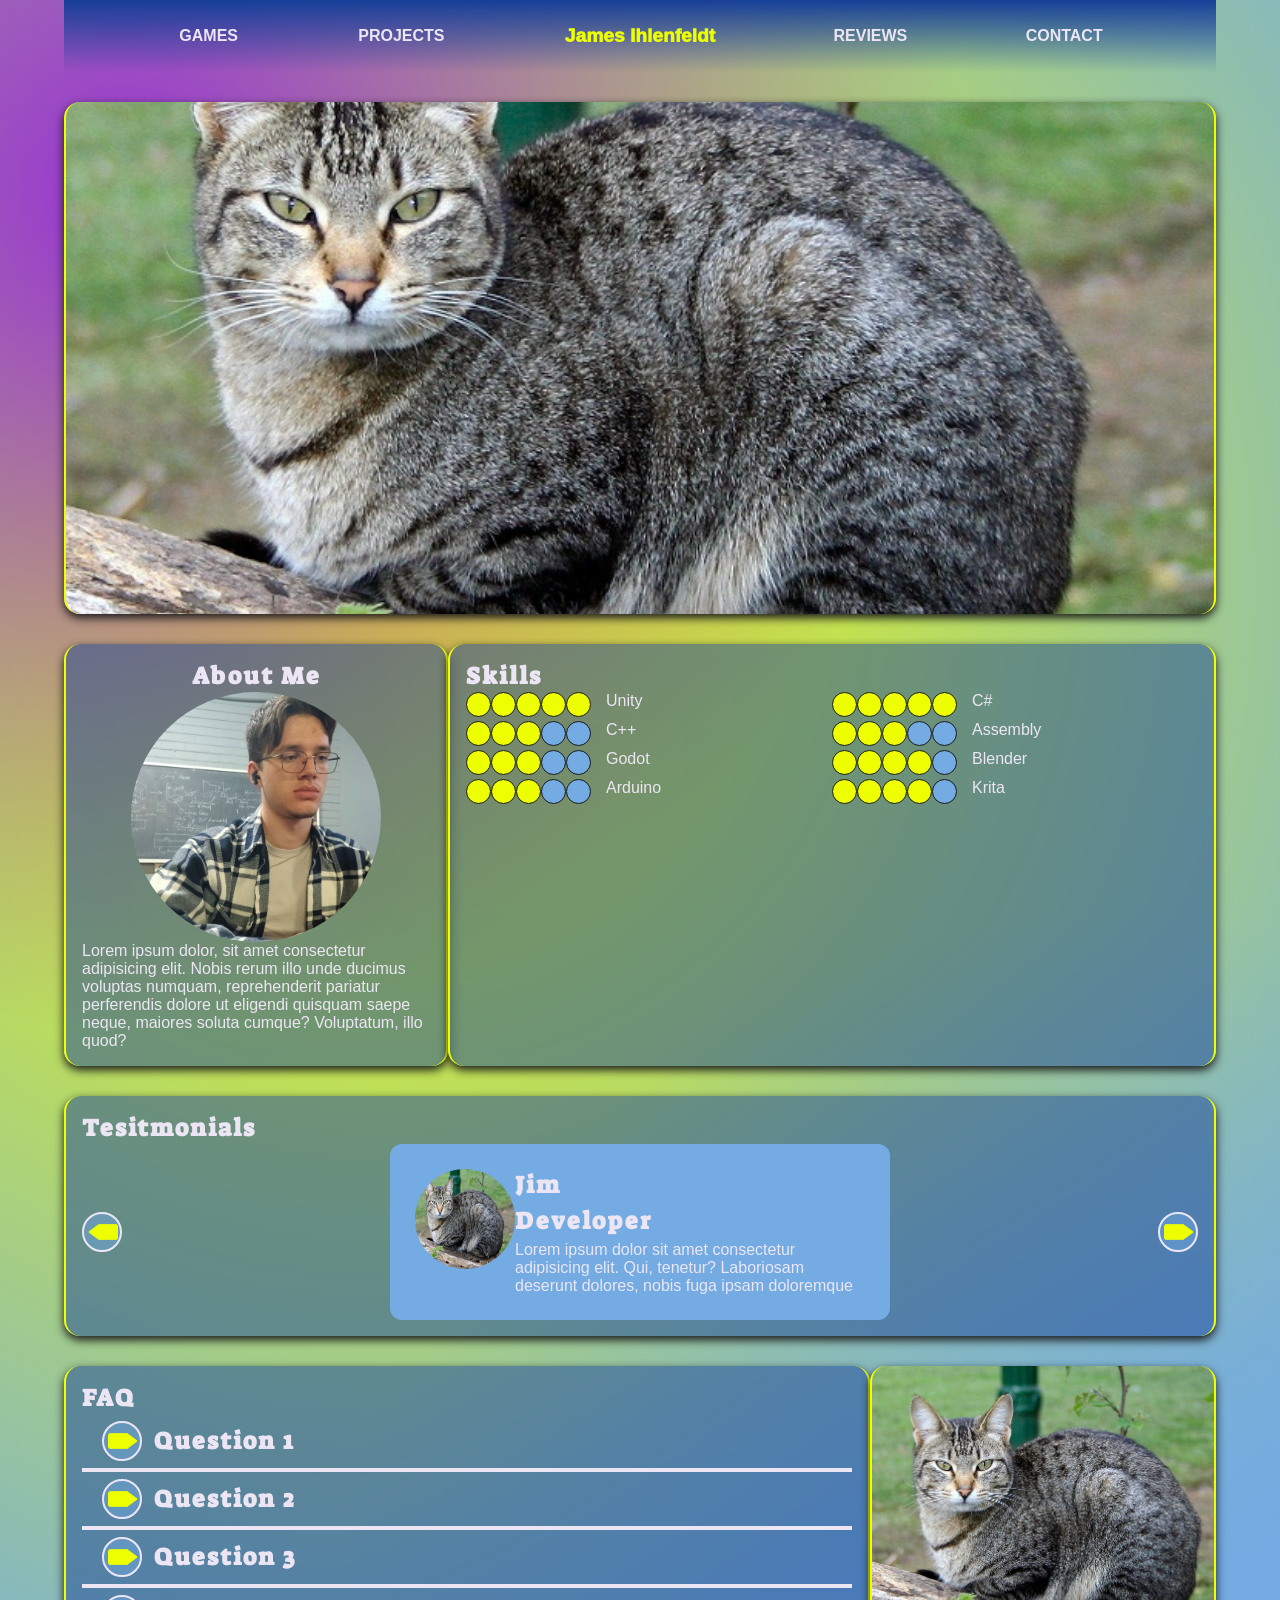
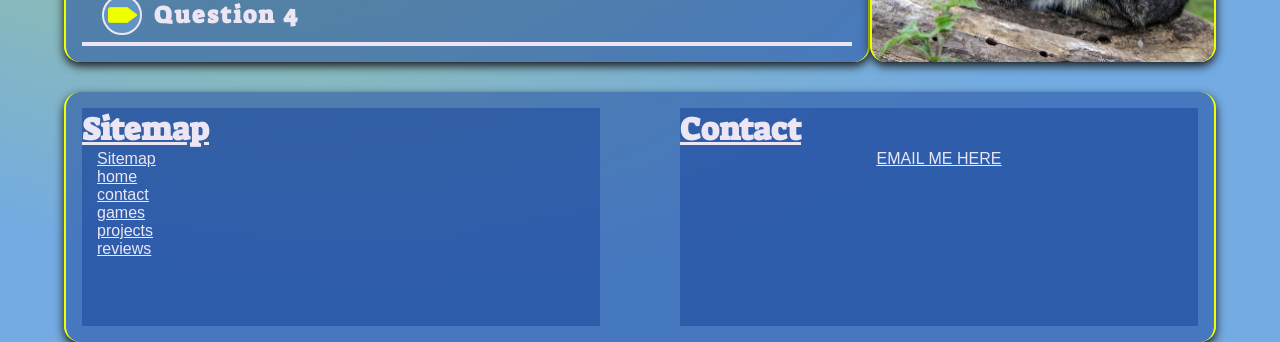
<file: index.html>
<!DOCTYPE html>
<html lang="en">
<head>
    <meta charset="UTF-8">
    <meta name="viewport" content="width=device-width, initial-scale=1.0">
    <title>About Me</title>
    
    <link rel="stylesheet" href="/CSS/index.css">
    <link rel="stylesheet" href="/CSS/prefabs.css">
    
    <!--
    Source - https://stackoverflow.com/a/35625707
    Posted by Michał Perłakowski, modified by community. See post 'Timeline' for change history
    Retrieved 2026-06-07, License - CC BY-SA 3.0
    -->
    
    <link rel="icon" href="/ASSETS//IMAGES/button.svg">


    <!-- Scripts -->
    <script src="/JS/index/skillsList.js" defer></script>
    <script src="/JS/index/testimonialsCarousel.js" defer></script>
    <script src="/JS/index/faq.js" defer></script>
    <script src="/JS/htmlHeader.js" defer></script>
    <script src="/JS/htmlFooter.js" defer></script>
    <!--  -->

    <base href="/"> <!-- This should help with pathing, with default being where index.html is-->

</head>
<body>
    <header>

    </header>

    <main>
        <section id="heroContainer" class="classContainer">
            <!-- <img src="../ASSETS/IMAGES/test1.png" id="heroImage" alt="Hero section image showing multiple projects on rotation" width="100%" height="512"> -->
            <div id="imageSelect"></div>
        </section>

        <section id="AboutMe_SkillsContainer">
            <div id="aboutMe" class="classContainer center">
                <h2>About Me</h2>
                <img src="/ASSETS/IMAGES/about/james.jpg" id="aboutMeImg" alt="Image of James Ihlenfeldt" >
                <p id="aboutMeDesc">
                    Lorem ipsum dolor, sit amet consectetur adipisicing elit. Nobis rerum illo unde ducimus voluptas numquam, reprehenderit pariatur perferendis dolore ut eligendi quisquam saepe neque, maiores soluta cumque? Voluptatum, illo quod?
                </p>           
            </div>
            
            <div id="skills" class="classContainer">
                <h2>Skills</h2>
                <div id="skillsContainer" >
                    <!-- <div id="skill">
                    </div> -->
                </div>
            </div>
        </section>

        <section id="Testimonials" class="classContainer  " >
            <h2>Tesitmonials</h2>
            <div id="TestimonalAndButtons">
                <button id="testimonal_backButton" class="pressButton backButton">
                    <img src="/ASSETS/IMAGES/prefabs/button_60x40.png" alt="" />
                </button>

                <div id="testimonialCard" >
                  
                </div>
                    
                    <button id="testimonal_forwardButton" class="pressButton forwardButton">
                        <img src="/ASSETS/IMAGES/prefabs/button_60x40.png" alt="" />
                    </button>

                
            </div>
        </section>

        <section id="FAQandImage">
        <div id="FAQ" class="classContainer">
            <h2>FAQ</h2>
                
            <div id="q1" class="faq_q">
                <button id="" class="pressButton faq_question forwardButton">
                    <img src="/ASSETS/IMAGES/prefabs/button_60x40.png" alt="" />
                </button>
                <h2>Question 1</h2>
                <div class="faq_answer hidden"> Lorem ipsum dolor sit amet consectetur adipisicing elit. </div>
            </div>

            <div id="q2"  class="faq_q">
                <button id="" class="pressButton faq_question forwardButton">
                    <img src="/ASSETS/IMAGES/prefabs/button_60x40.png" alt="" />
                </button>
                <h2>Question 2</h2>
                <div class="faq_answer hidden"> Lorem ipsum dolor sit amet consectetur adipisicing elit. </div>
            </div>

            <div id="q3"  class="faq_q">
                <button id="" class="pressButton faq_question forwardButton">
                    <img src="/ASSETS/IMAGES/prefabs/button_60x40.png" alt="" />
                </button>
                <h2>Question 3</h2>
                <div class="faq_answer hidden"> Lorem ipsum dolor sit amet consectetur adipisicing elit. </div>
            </div>

            <div id="q4"  class="faq_q">
                <button id="" class="pressButton faq_question forwardButton">
                    <img src="/ASSETS/IMAGES/prefabs/button_60x40.png" alt="" />
                </button>
                <h2>Question 4</h2>
                <div class="faq_answer hidden"> Lorem ipsum dolor sit amet consectetur adipisicing elit. </div>
            </div>

        </div>

            <div  class="classContainer whitespaceImage">
                <!-- <img src="./ASSETS/IMAGES/test1.png" height="256" width="256" alt=""> -->
            </div>
        </section>

     

    </main>
    
    <footer class="classContainer">

    </footer>



</body>
</html>
</file>
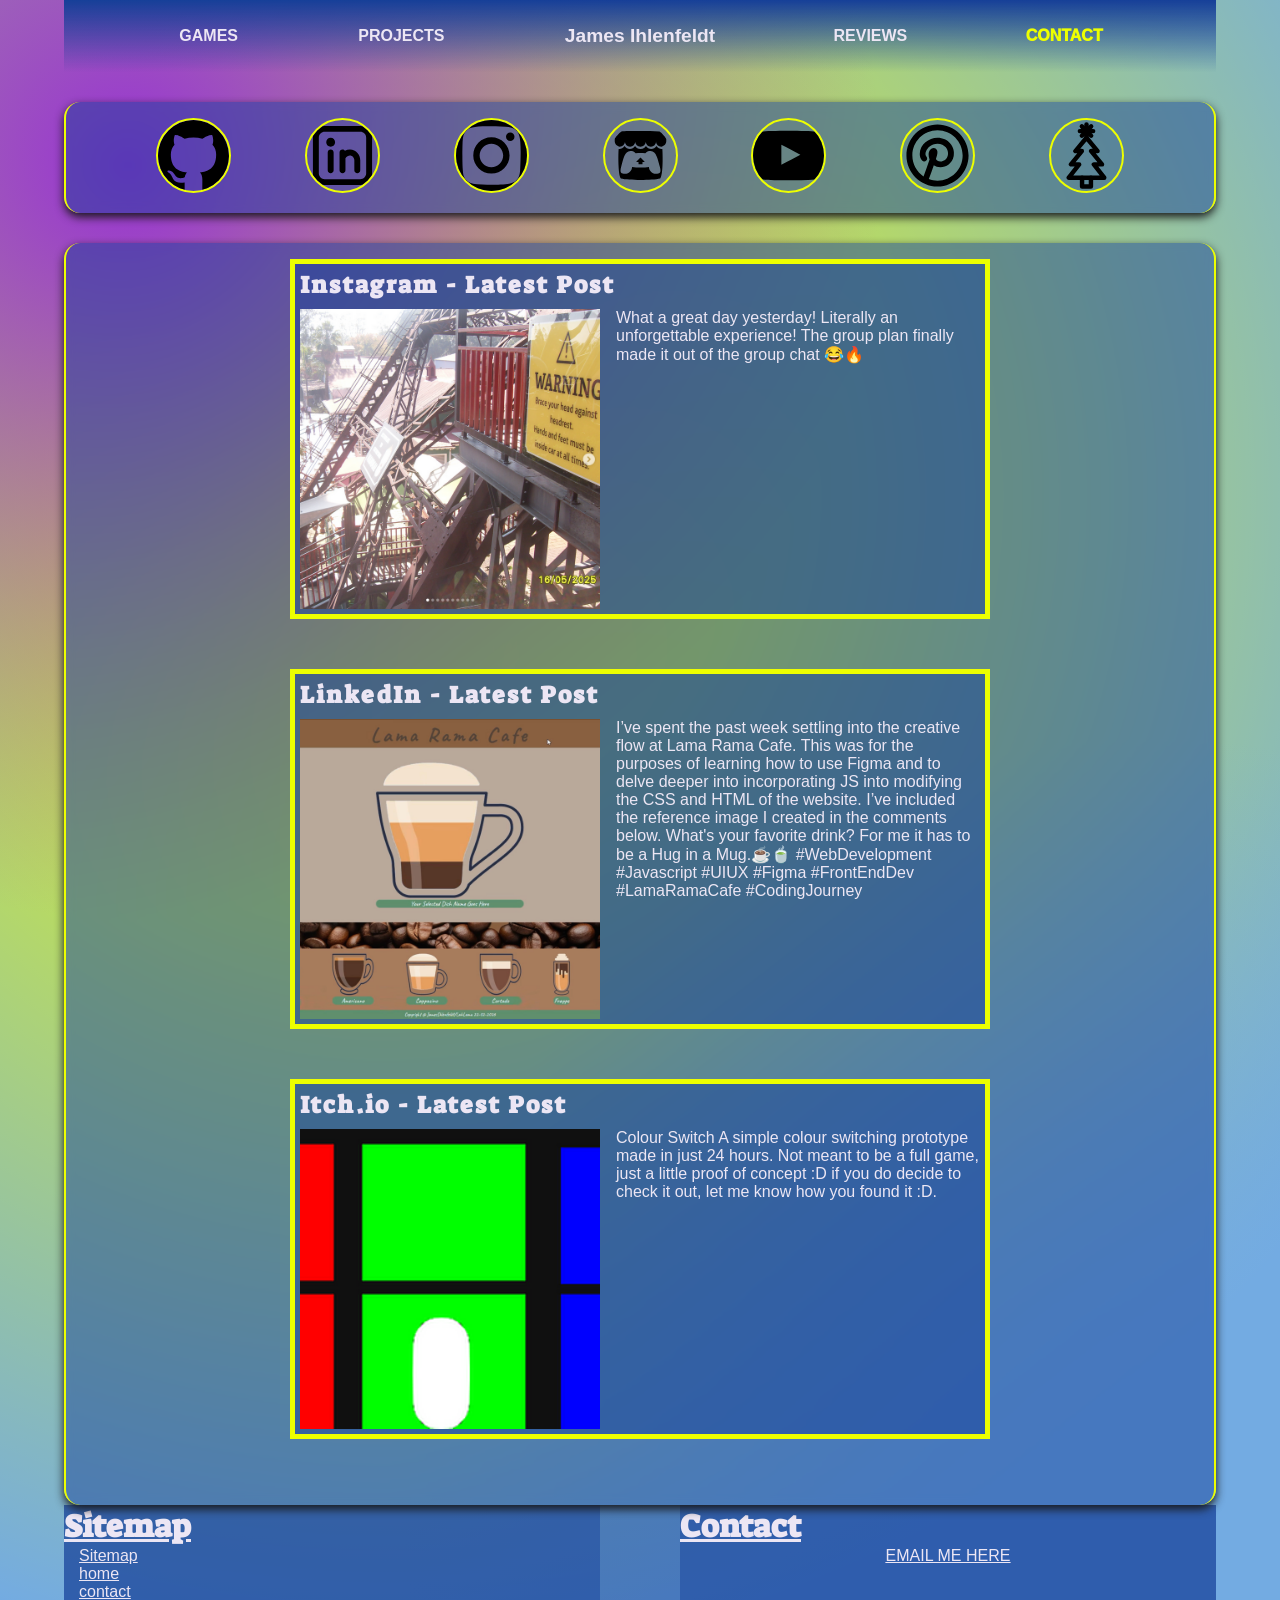
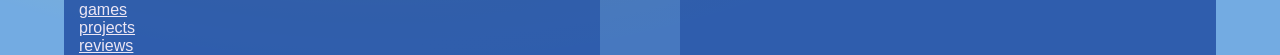
<file: HTML/contact.html>
<!DOCTYPE html>
<html lang="en">
<head>
    <meta charset="UTF-8">
    <meta name="viewport" content="width=device-width, initial-scale=1.0">
    <title>Contact</title>
    <link rel="stylesheet" href="/CSS/prefabs.css" type="text/css">
    <link rel="stylesheet" href="/CSS/contact.css" type="text/css">

<script src="/JS/contact/links.js" defer></script>
<script src="/JS/contact/recentPosts.js" defer></script>

    <script src="/JS/htmlHeader.js" defer></script>
    <script src="/JS/htmlFooter.js" defer></script>

</head>
<body>

    <header>

    </header>

    <main>

        <section id="circleLinks" class="classContainer">

        </section>

        <section id="recentPosts" class="classContainer center">
        </section>
        


    </main>
    
    <footer>
        
    </footer>

</body>
</html>
</file>
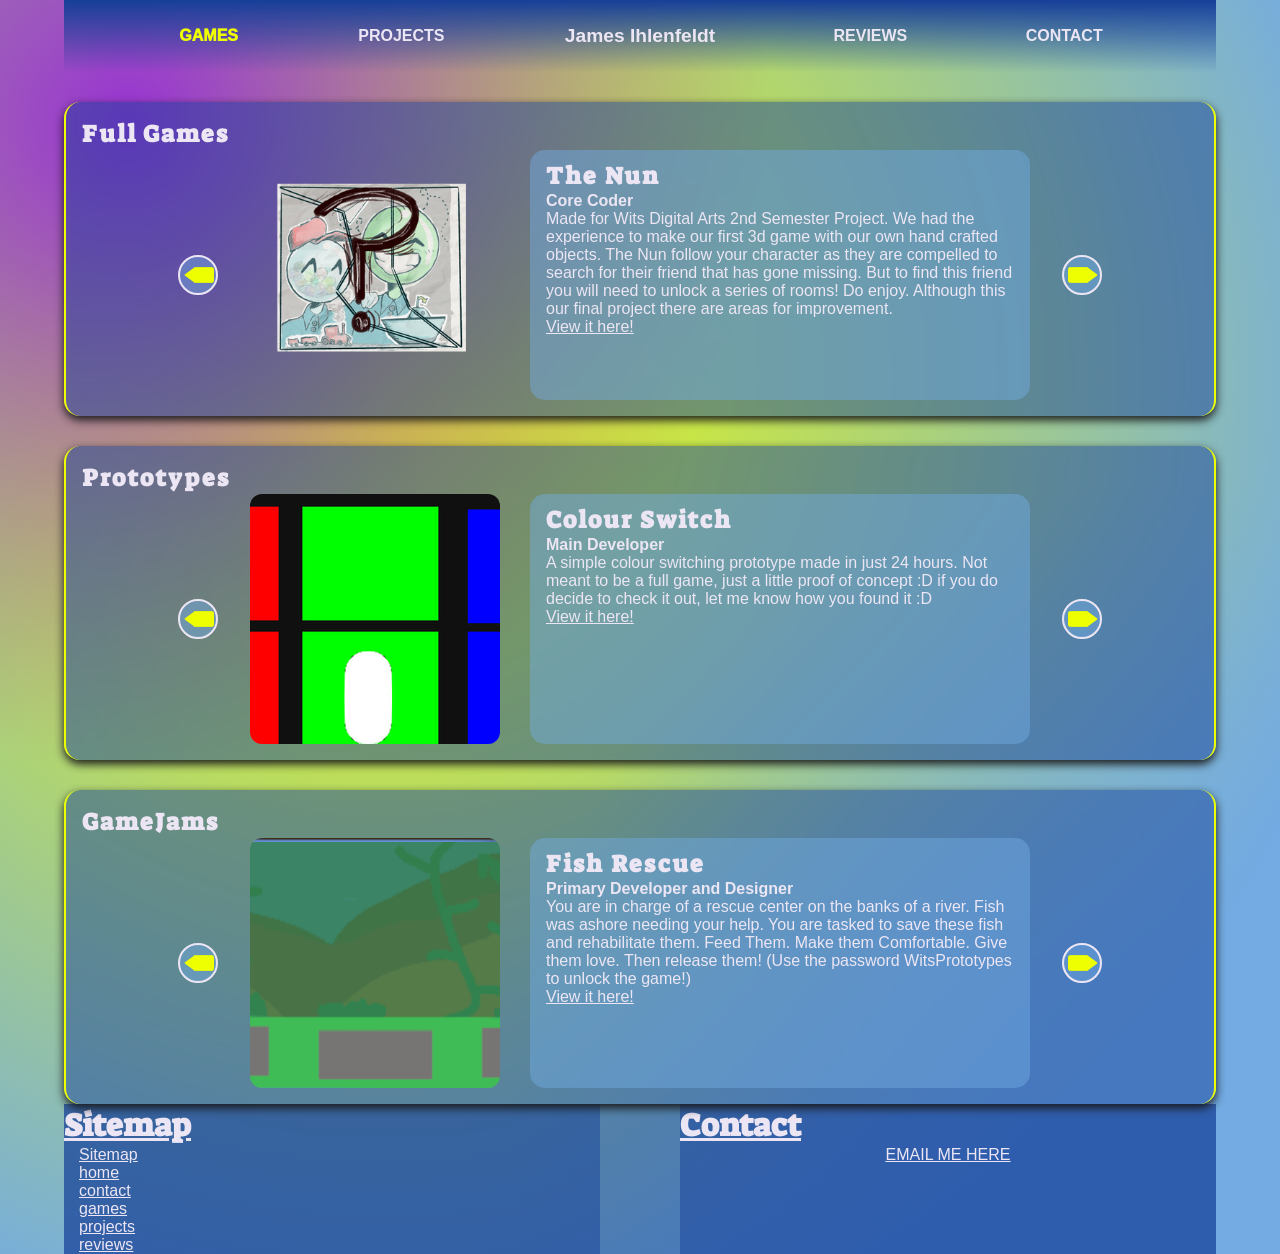
<file: HTML/games.html>
<!DOCTYPE html>
<html lang="en">
<head>
    <meta charset="UTF-8">
    <meta name="viewport" content="width=device-width, initial-scale=1.0">
    <title>Games</title>

    
    <link rel="stylesheet" href="/CSS/prefabs.css">
    <link rel="stylesheet" href="/CSS/carousel.css">

    <script src="/JS/htmlHeader.js" defer></script>
    <script src="/JS/htmlFooter.js" defer></script>

    <script src="/JS/CarouselBase.js"></script>

    <script src="/JS/games/gamesCarousel.js" defer></script>
    <script src="/JS/games/prototypeCarousel.js" defer></script>
    <script src="/JS/games/gameJamCarousel.js" defer></script>

  
</head>
<body>

    <header>

    </header>

    <main>
        <section id="gamesContainer" class="classContainer" >
            <h2 title="" > Full Games </h2>
            <section class="presentCard">
                <button id="backButton_games" class="pressButton backButton"> <img src="/ASSETS/IMAGES/prefabs/button_60x40.png"  alt="" /> </button>       
                <div id="descriptionArea_games" class="descriptionArea"> </div>
                <button id="forwardButton_games" class="pressButton forwardButton"><img src="/ASSETS/IMAGES/prefabs/button_60x40.png" alt="" /></button>
            </section>
        </section>

        <section id="prototypesContainer" class="classContainer">
            <h2 title=""> Prototypes </h2>
            <section class="presentCard">
                <button id="backButton_prototypes" class="pressButton backButton"><img src="/ASSETS/IMAGES/prefabs/button_60x40.png" alt="" /></button>
                <div id="descriptionArea_prototypes" class="descriptionArea"></div>
                <button id="forwardButton_prototypes" class="pressButton forwardButton"><img src="/ASSETS/IMAGES/prefabs/button_60x40.png" alt="" /></button>
            </section>
        </section>

        <section id="gameJamsContainer" class="classContainer">
            <h2 title=""> GameJams </h2>
            <section class="presentCard">
                <button id="backButton_gameJams" class="pressButton backButton"><img src="/ASSETS/IMAGES/prefabs/button_60x40.png" alt="" /></button>
                <div id="descriptionArea_gameJams" class="descriptionArea"></div>
                <button id="forwardButton_gameJams" class="pressButton forwardButton"><img src="/ASSETS/IMAGES/prefabs/button_60x40.png" alt="" /></button>
            </section>
        </section>

     </main>
    
    <footer>
        
    </footer>

</body>
</html>
</file>
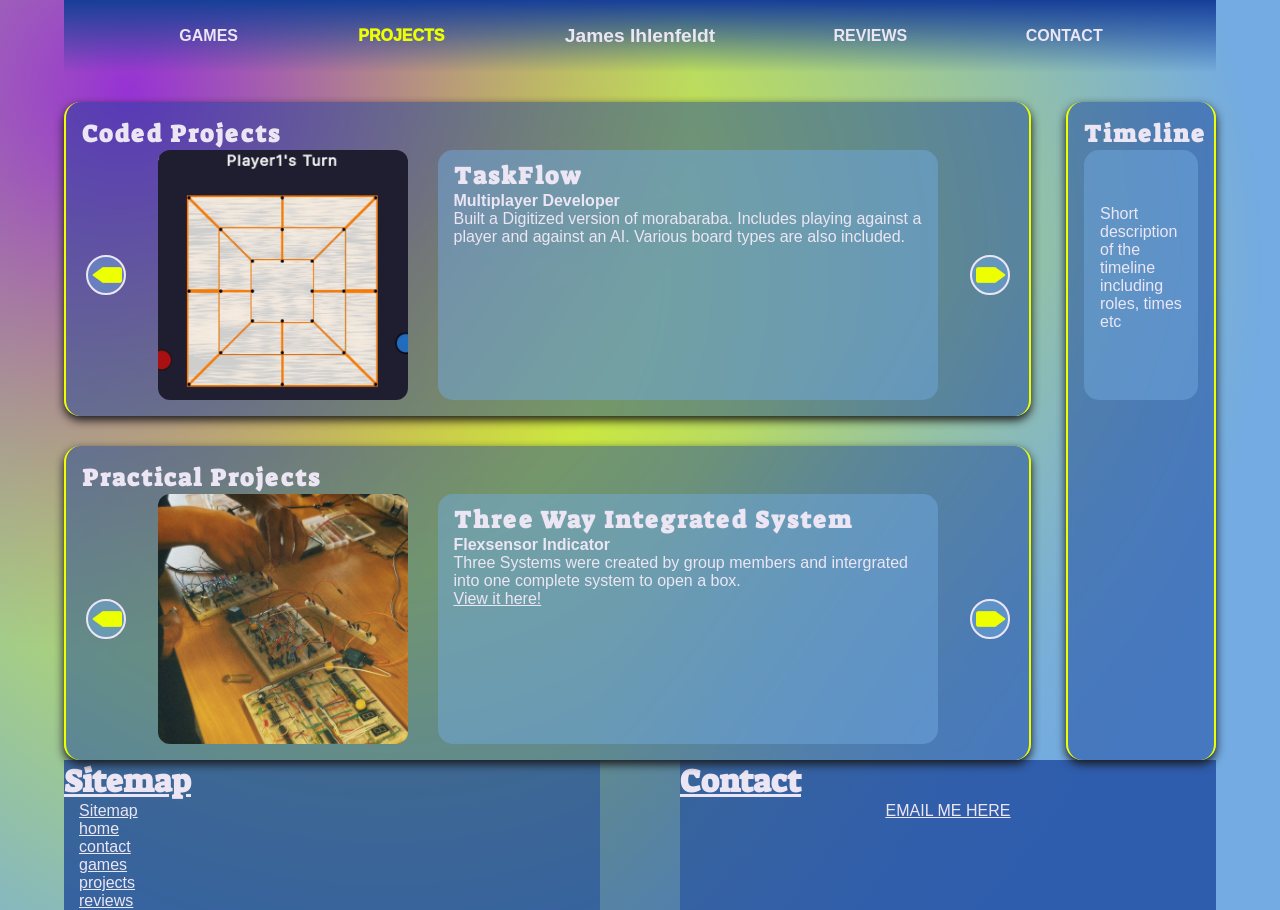
<file: HTML/projects.html>
<!DOCTYPE html>
<html lang="en">
<head>
    <meta charset="UTF-8">
    <meta name="viewport" content="width=device-width, initial-scale=1.0">
    <title>Projects</title>
    
    
    <link rel="stylesheet" href="/CSS/projects.css">
    <link rel="stylesheet" href="../CSS/prefabs.css">
    <link rel="stylesheet" href="../CSS/carousel.css">

    
    <script src="../JS/CarouselBase.js" defer></script>
    <script src="../JS/projects/codedCarousel.js" defer></script>
    <script src="../JS/projects/practicalsCarousel.js" defer></script>

    <script src="../JS/htmlHeader.js" defer></script>
    <script src="../JS/htmlFooter.js" defer></script>

</head>
<body>

    <header>

    </header>
    <main>
        <section id="CarouselContainer" >
            <section id="codedContainer" class="classContainer">
                <h2 title=""> Coded Projects </h2>
                <section class="presentCard">
                    <button id="backButton_coded" class="pressButton backButton"> <img src="/ASSETS/IMAGES/prefabs/button_60x40.png" alt="" /> </button>
                    <div id="descriptionArea_coded" class=" descriptionArea"> </div>
                    <button id="forwardButton_coded" class="pressButton forwardButton"><img src="/ASSETS/IMAGES/prefabs/button_60x40.png" alt="" /></button>
                </section>
            </section>
        
            <section id="practicalsContainer" class="classContainer">
                <h2 title=""> Practical Projects </h2>
                <section class="presentCard">
                    <button id="backButton_practicals" class="pressButton backButton"><img src="/ASSETS/IMAGES/prefabs/button_60x40.png"
                            alt="" /></button>
                    <div id="descriptionArea_practicals" class="descriptionArea"></div>
                    <button id="forwardButton_practicals" class="pressButton forwardButton"><img
                            src="/ASSETS/IMAGES/prefabs/button_60x40.png" alt="" /></button>
                </section>
            </section>
        </section>

        <section id="TimelineContainer" class="timelineCard classContainer">
            <h2 title=""> Timeline </h2>
            <div class="infoArea center">
                <p>Short description of the timeline including roles, times etc</p>
            </div>
        </section>
    
    </main>


    
    <footer>
        
    </footer>

</body>
</html>
</file>
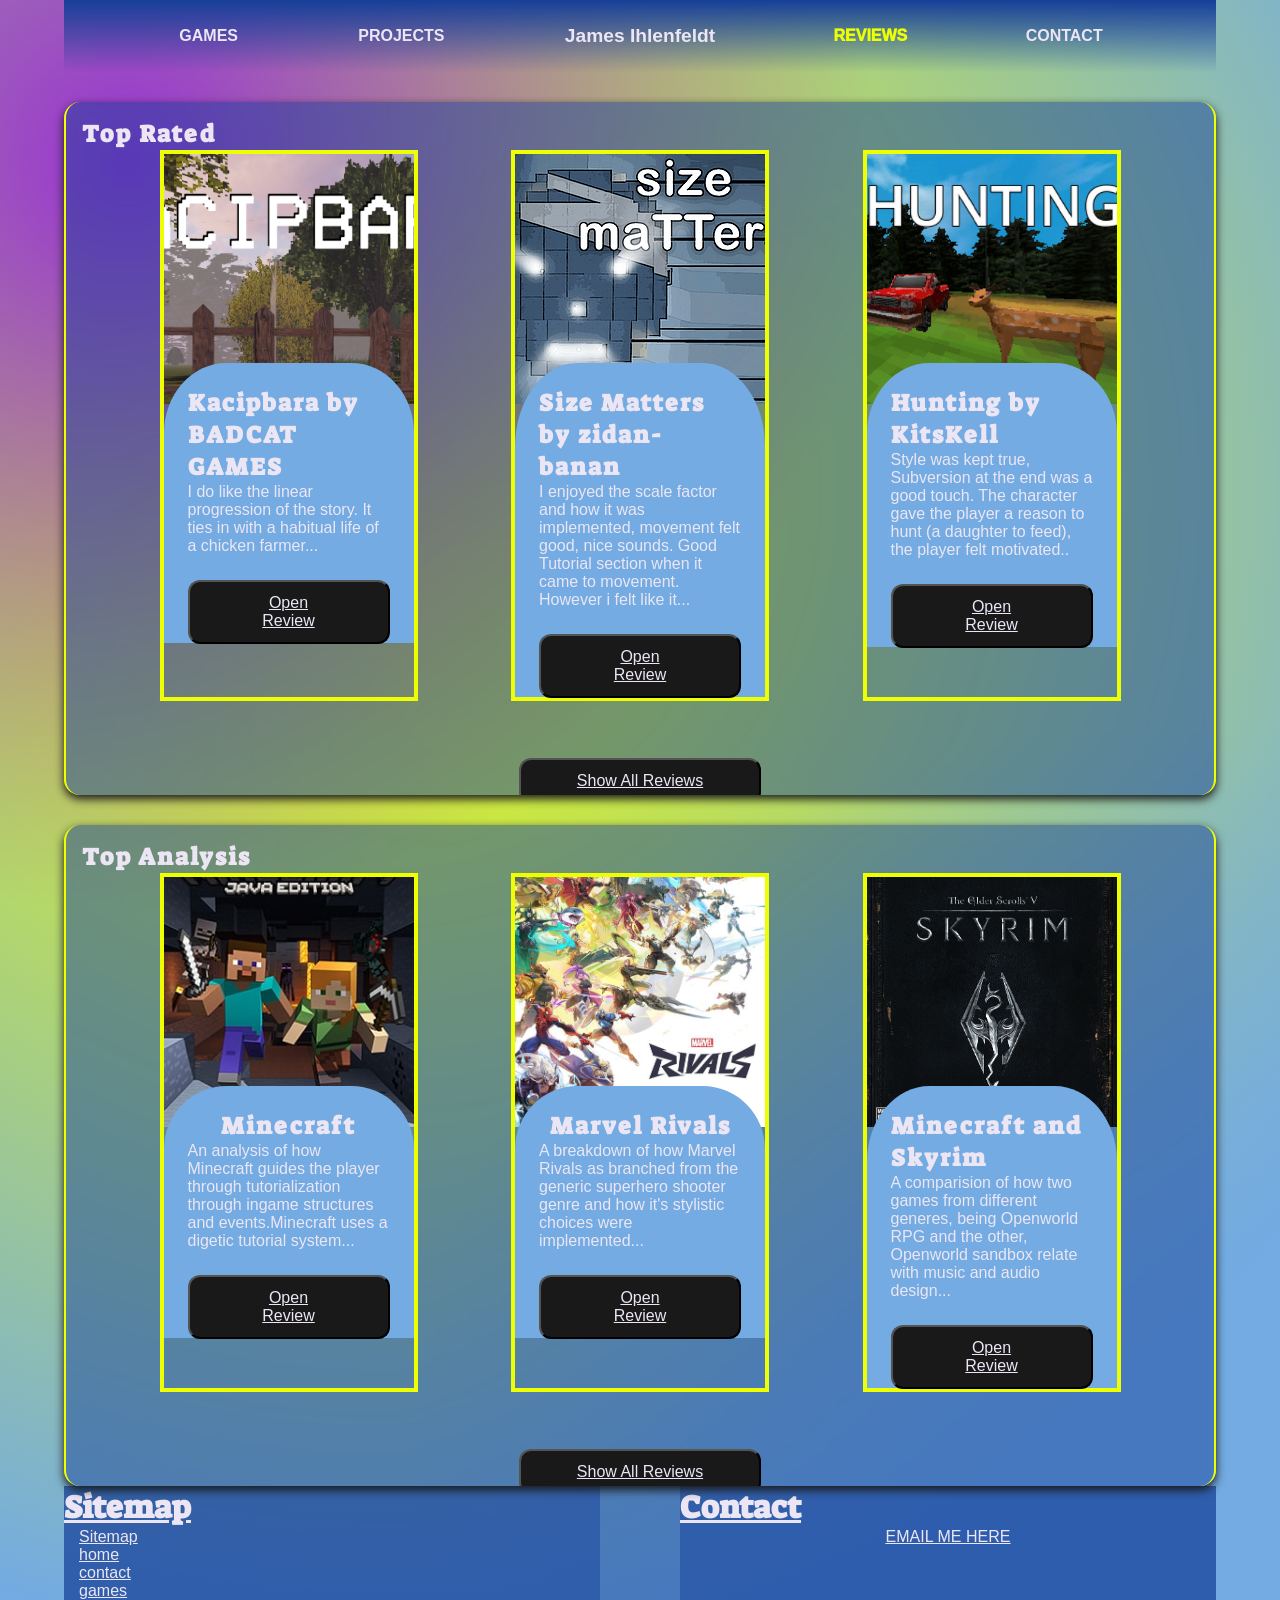
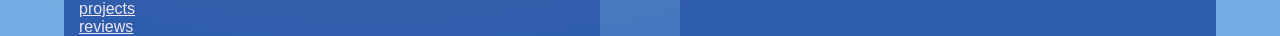
<file: HTML/reviews.html>
<!DOCTYPE html>
<html lang="en">
<head>
    <meta charset="UTF-8">
    <meta name="viewport" content="width=device-width, initial-scale=1.0">
    <title>Reviews</title>
    
    <link rel="stylesheet" href="../CSS/reviews.css">
    <link rel="stylesheet" href="../CSS/prefabs.css">

    <script src="/JS/reviews/reviews.js" defer></script>
    <script src="/JS/reviews/analysis.js" defer></script>
    <script src="../JS/htmlHeader.js" defer></script>
    <script src="../JS/htmlFooter.js" defer></script>

</head>
<body>

    <header>

    </header>

    <main>
        
    <section id="ratingsContainer" class="classContainer">
        <h2> Top Rated </h2>
        <div class="cards" id="cards_ratings"  "></div>
        <a href="#ratingsContainer" class="center" >
            <button class="expandAllReviewsBtn" id="ratingsShowAll" > Show All Reviews </button>
        </a>
    </section>

    <section id="analysisContainer" class="classContainer">
        <h2> Top Analysis </h2>
        <div class="cards" id="cards_analysis" "></div>
            <a href=" #analysisContainer" class="center">
            <button class="expandAllReviewsBtn" id="analysisShowAll"> Show All Reviews </button>
            </a>
    </section>

    </main>
    
    <footer>
        
    </footer>

</body>
</html>
</file>
<file: CSS/index.css>
h2 {
    color: var(--mainTwo);
}

/* Hero */
#heroContainer {
    background-image: url("../ASSETS/IMAGES/test1.png");
    background-position: center;
    background-repeat: no-repeat;
    background-size: cover;
    height: 512px;
}

/* About Me */
#aboutMeImg {
    height: 250px;
    width: 250px;
    border-radius: 50%;
    object-fit: cover;
    object-position: top;
}

#AboutMe_SkillsContainer {
    display: grid;
    grid-template-columns: 1fr 2fr;
}

/* Skills */
#skillsContainer {
    display: grid;
    grid-template-columns: 1fr 1fr;
}

.skill {
    display: flex;
    gap: 15px;
}

.skillCircle {
    height: 25px;
    width: 25px;
    background-color: var(--accent);
    border-radius: 50%;
    border: var(--default) 1px solid;
    display: inline-block;
}

.skillCircleDeactivate {
    height: 25px;
    width: 25px;
    background-color: var(--secondary);
    border-radius: 50%;
    border: var(--default) 1px solid;
    display: inline-block;
}

/* Testimonials */
#testimonialCard {
    background: var(--secondary);
    display: flex;
    padding: 25px;
    max-width: 500px;

    max-height: 200px;
;
    border-radius: 12px;
    justify-self: center;
    overflow: scroll;
}

.testimonialInfo {
    display: flex;
    flex-direction: column;
    gap: 4px;
    flex: 1;
}

#TestimonalAndButtons {
    display: grid;
    justify-content: space-evenly;
    align-items: center;
    grid-template-columns: auto minmax(0, 1fr) auto;
}

#person-img {
    width: 100px;
    height: 100px;
    border-radius: 50%;
    z-index: 1;
}

/* FAQ */
#FAQandImage {
    display: grid;
    grid-template-columns: 70% 30%;
}

.faq_q {
    display: flex;
    flex-wrap: wrap;
    align-items: center;
    gap: 12px;
    padding: 7px 20px;
    border-bottom: 4px solid var(--mainTwo);
    cursor: pointer;
    transition: background 0.15s;
}

.faq_answer {
    width: 100%;
    padding: 0 0 4px 52px;
    max-height: 200px;
    overflow: hidden;
}

.button-container {
    display: flex;
    justify-content: center;
}

/* Tablet + Phone */
@media screen and (min-width: 0px) and (max-width: 768px) {   
    .whitespaceImage {
        display: none;
    }

    #FAQandImage {
        display: flex;
    }

    #AboutMe_SkillsContainer {
        grid-template-columns: 1fr;
    }

    #aboutMeImg {
        max-width: 100px;
        max-height: 100px;
    }

    #skillsContainer {
        display: grid;
        grid-template-columns: 1fr;
    }
}

/* Tablet */
@media screen and (min-width: 480px) and (max-width: 768px) {
    main {
        background-color: lightgreen;
    }

    #AboutMe_SkillsContainer {
        grid-template-columns: 1fr;
    }
}

/* Phone */
@media screen and (min-width: 0px) and (max-width: 480px) {
    main {
        background-color: lightblue;
    }

    #heroContainer
    {display: none;}

    .skill {
        display: block;
    }

     #TestimonalAndButtons {
        display: flex;
        flex-wrap: wrap;
        justify-content: center;
        gap: 12px;
    }

    #testimonialCard {
        order: 0;
        flex: 0 0 100%; 
    }

    #testimonal_backButton { order: 1; }
    #testimonal_forwardButton { order: 1; }
}
</file>
<file: CSS/prefabs.css>
* {
    padding: 0;
    margin: 0;
    box-sizing: border-box;
   font-family: 'Segoe UI', sans-serif;
   color: var(--mainTwo);
    font-size: 16px;
}

h1{
    font-size: 32px;
  font-family: "Suez One", serif;
}

h2{
    font-size: 24px;
    letter-spacing: 2px;
    font-family: "Suez One", serif;

}

h3 {
    font-family: 'Suez One', serif;
}


:root {
    --mainOne:       #163f9879;
    --mainTwo:       #ece6f4;
    --secondary:     #73abe2;
    --secondaryTrans:#73abe279;
    --accent:        #edff00;
    --neutral:       #9732d4;
    --default:       #19191a;
}

header { order: 0; }
main   { order: 1; flex: 1; }
footer { order: 2; }

body {
    display: flex;
    flex-direction: column;
    background: var(--mainTwo);
    margin-right: 4rem;
    margin-left: 4rem;
    background-image:
        radial-gradient(circle at 10% 10%, var(--neutral) 0%, transparent 40%),
        radial-gradient(circle at 90% 90%, var(--secondary) 0%, transparent 40%),
        radial-gradient(circle at 30% 30%, var(--accent) 0%, transparent 80%);
    background-color: #73abe2;
    background-position: center;
    background-repeat: no-repeat;
    background-size: cover;
    max-width: 100%;
}

.classContainer {
    flex: 1 1 500px;
    overflow: hidden;
    background: var(--mainOne);
    box-shadow: 0 4px 10px var(--default);
    backdrop-filter: blur(5px);
    -webkit-backdrop-filter: blur(5px);
    border: var(--accent) solid 2px;
    border-top: none;
    border-bottom: none;
    border-radius: 1rem;
    padding: 1rem;
    margin-top: 30px;
}

.hidden {
    display: none;
}

/* Button */
.pressButton {
    width: 40px;
    height: 40px;
    border-radius: 50%;
    border: 2px solid var(--mainTwo);
    background: var(--secondaryTrans);
    cursor: pointer;
    outline: none;
    transition: transform 0.1s, background 0.15s;
}

.pressButton img {
    width: 30px;
    height: 20px;
    margin-left: 2px;
    margin-top: 4px;
}

.rotated {
    transform: rotate(90deg);
    transition: transform 0.3s ease;
}

.pressButton:hover {
    background: #8ec3f8;
    transform: scale(0.95);
}

.pressButton:active {
    transform: scale(0.5);
}

.backButton img {
    transform: scale(-1, 1);
}

/* Whitespace image */
.whitespaceImage {
    background-image: url("../ASSETS/IMAGES/test1.png");
    background-size: cover;
}

/* Header */
header {
    padding: 25px;
    background: linear-gradient(180deg, #163f98 0%, #163f9885 50%, #163f9800 100%);
    display: grid;
    grid-template-columns: 1fr auto 1fr;
    align-items: center;
    font-size: medium;
    font-weight: bolder;
    position: sticky;
    top: 0px;
    z-index: 5;
    min-width: 400px;
    overflow-x: auto;
}

.navLeft,
.navRight {
    display: flex;
    justify-content: space-evenly;
    align-items: center;
    gap: 30px;
}

#mainTitle {
    text-align: center;
    font-size: larger;
    padding: 0 30px;
}

header a {
    text-decoration: none;
}

header a:hover {
    text-decoration: underline;
}

header a.active {
    color: var(--accent);
    font-weight: 1000;
}

/* Footer */
footer {
    color: var(--default);
    background: var(--mainOne);
    display: flex;
    gap: 80px;
    justify-content: center;
    max-height: 250px;
}

#sitemap,
#contact {
    flex: 1 1 250px;
    background-color: var(--mainOne);
    text-decoration: underline;
}

#sitemap ol {
    list-style-type: none;
    text-decoration: none;
    margin-left: 15px;
}

/* Utility */
.center {
    display: flex;
    flex-direction: column;
    justify-content: center;
    align-items: center;
}

/* Tablet + Phone */
@media screen and (min-width: 0px) and (max-width: 768px) {
    *{
        font-size: 15px;
    }


   body {
        display: flex;
        flex-direction: column;
        min-height: 100vh;
        margin: 0;
        /* Space to allow for no clipping of the header */
        margin-bottom: 50px; 
    }

    header {
        position: fixed;      
        bottom: 0px;
        top: unset;          
        left: 0;
        right: 0;
        background-color: var(--mainOne);
        display: flex;
        justify-content: center;
        gap: 12px;
        z-index: 5;
        overflow-x: auto;    /* allow scrolling if still too wide */
        flex-wrap: nowrap;
    }

    main {
        padding-bottom: 60px; 
        order: 1;
    }

    header { order: 3; }
    footer { order: 2; }

    header a {
        border-left: var(--accent) solid 12px;
        border-right: var(--accent) solid 12px;
    }

    footer {
        display: none;
    }
}

/* Tablet */
@media screen and (min-width: 300px) and (max-width: 768px) {
    main {
        background-color: lightgreen;
    }

    *{
    font-size: 15px;
    }
    
    h1{
    font-size: 28px;
    }

    h2{
    font-size: 24px;
    }

    h3{
    font-size: 20px;
    }


}

/* Phone */
@media screen and (min-width: 0px) and (max-width: 300px) {
    main {
        background-color: lightblue;
    }

    
    *{
    font-size: 15px;
    }
    
    h1{
    font-size: 20px;
    }

    h2{
    font-size: 18px;
    }

    h3{
    font-size: 16px;
    }
}
</file>
<file: CSS/contact.css>
img
{
        cursor: pointer;
     height: 300px;
    width: 300px;

    object-fit: cover; 
    object-position: center; 
}

.imageIcon{

    border: 2.5px solid var(--accent);
    cursor: pointer;
     height: 75px;
    width: 75px;
    border-radius: 50%;
    object-fit: cover; 
    object-position: center; 
}

.imageIcon:hover 
{
     border: 5px solid var(--accent);
     
}


.link {
  position: relative;
  display: inline-block;
  cursor: pointer;
}

.hoverName
{
    visibility: hidden;
    width: 100%;
    position: absolute;
    z-index: 1;
    pointer-events: none;

}

.link:hover .hoverName       {
  visibility: visible;
  background-color: var(--secondary);
  bottom: 25%;
}

#circleLinks
{
    display: flex;
    justify-content: space-evenly;
}


.mediaPage {
    display: grid;
    grid-template-columns: 300px 1fr;
    grid-template-rows: auto 1fr;
    max-width: 700px;
    gap: 0 16px;
    text-decoration: none;
    cursor: pointer;
    border: 5px solid var(--accent);
    padding: 5px;
    align-items: start;
    background-color: var(--mainOne);
    margin-bottom: 50px;
}

.mediaPage h2 {
    grid-column: 1 / -1;
    margin: 0 0 8px 0;
}

.mediaPage img {
    grid-column: 1;
    grid-row: 2;
}

.mediaPage p {
    grid-column: 2;
    grid-row: 2;
    margin: 0;
}
</file>
<file: CSS/carousel.css>
.descriptionArea
{
    display: grid;
    grid-template-columns: 250px minmax(150px,1fr);
    gap: 30px;
    align-items: center;
}


.gameImage
{
    height: 250px;
    width: 250px;
    border-radius: 12px;
    object-fit: cover; 
    object-position: top; 
}


.presentCard 
{
    display: flex;
    flex-wrap: nowrap;
    justify-content: center;
    align-items: center;
    gap: 2rem;
    
}


.infoArea
{
    background: var(--secondaryTrans) ;     
    max-width: 500px;
    padding: 1rem;
    padding-top: 2%;
    border-radius:  15px;  
   
    max-height:250px;
    min-height: 250px;
    overflow: scroll;
}

.descriptionArea,
.infoArea
{
    min-width: 0;
}
@media screen and (min-width: 0px) and (max-width: 300px)
{
    .presentCard
    {
        display: flex;
        flex-wrap: wrap;
        justify-content: center;
        gap: 12px;
    }

    .descriptionArea
    {
        display: flex;
        flex-direction: column;
    }

    .backButton { order: 1; }
    .forwardButton{ order: 1; }




}
</file>
<file: CSS/projects.css>
main
{
    display: grid;
    grid-template-columns: minmax(0, 4fr) 150px;
    gap: 35px;
}

#CarouselContainer,
#TimelineContainer,
.classContainer,
.descriptionArea,
.infoArea
{
    min-width: 0;
}


@media screen and (min-width: 0px) and (max-width: 300px)

{
main
{
    display: flex;
    width: 100%;
    gap: 35px;
}

#CarouselContainer,
#TimelineContainer
{
    display: flex;
    flex-wrap: wrap;
}


#TimelineContainer
{display: none;}

}
</file>
<file: CSS/reviews.css>
.ratingCard
{
    max-width:500px;
    border: 4px var(--accent) solid; 
}

.reviewImage
{
    height: 250px;
    width: 250px;
   
    object-fit: cover; 
    object-position: center; 
    position: relative;
   
}

.reviewInfo{
    padding: 24px;
    background-color: var(--secondary);
    border-top-left-radius: 25% ;
    border-top-right-radius: 25%;
    margin-top: -45px;
    position: relative;
    max-width: 250px;   
}


.expandReviewBtn,.expandAllReviewsBtn
{

    background-color: var(--default);
    padding: 12px;
    padding-left: 56px;
    padding-right: 56px;
    border-radius: 12px;
    position:relative;
    bottom: -25px;

    cursor: pointer;
}

#ratingsContainer,#anaysisContainer
{
    display: flex;
    flex-direction: column;
}

.cards
{
    display: flex;
    flex-wrap: wrap;
    margin-bottom: 2rem;
    gap:1rem ;
    justify-content:space-evenly;
}
</file>
